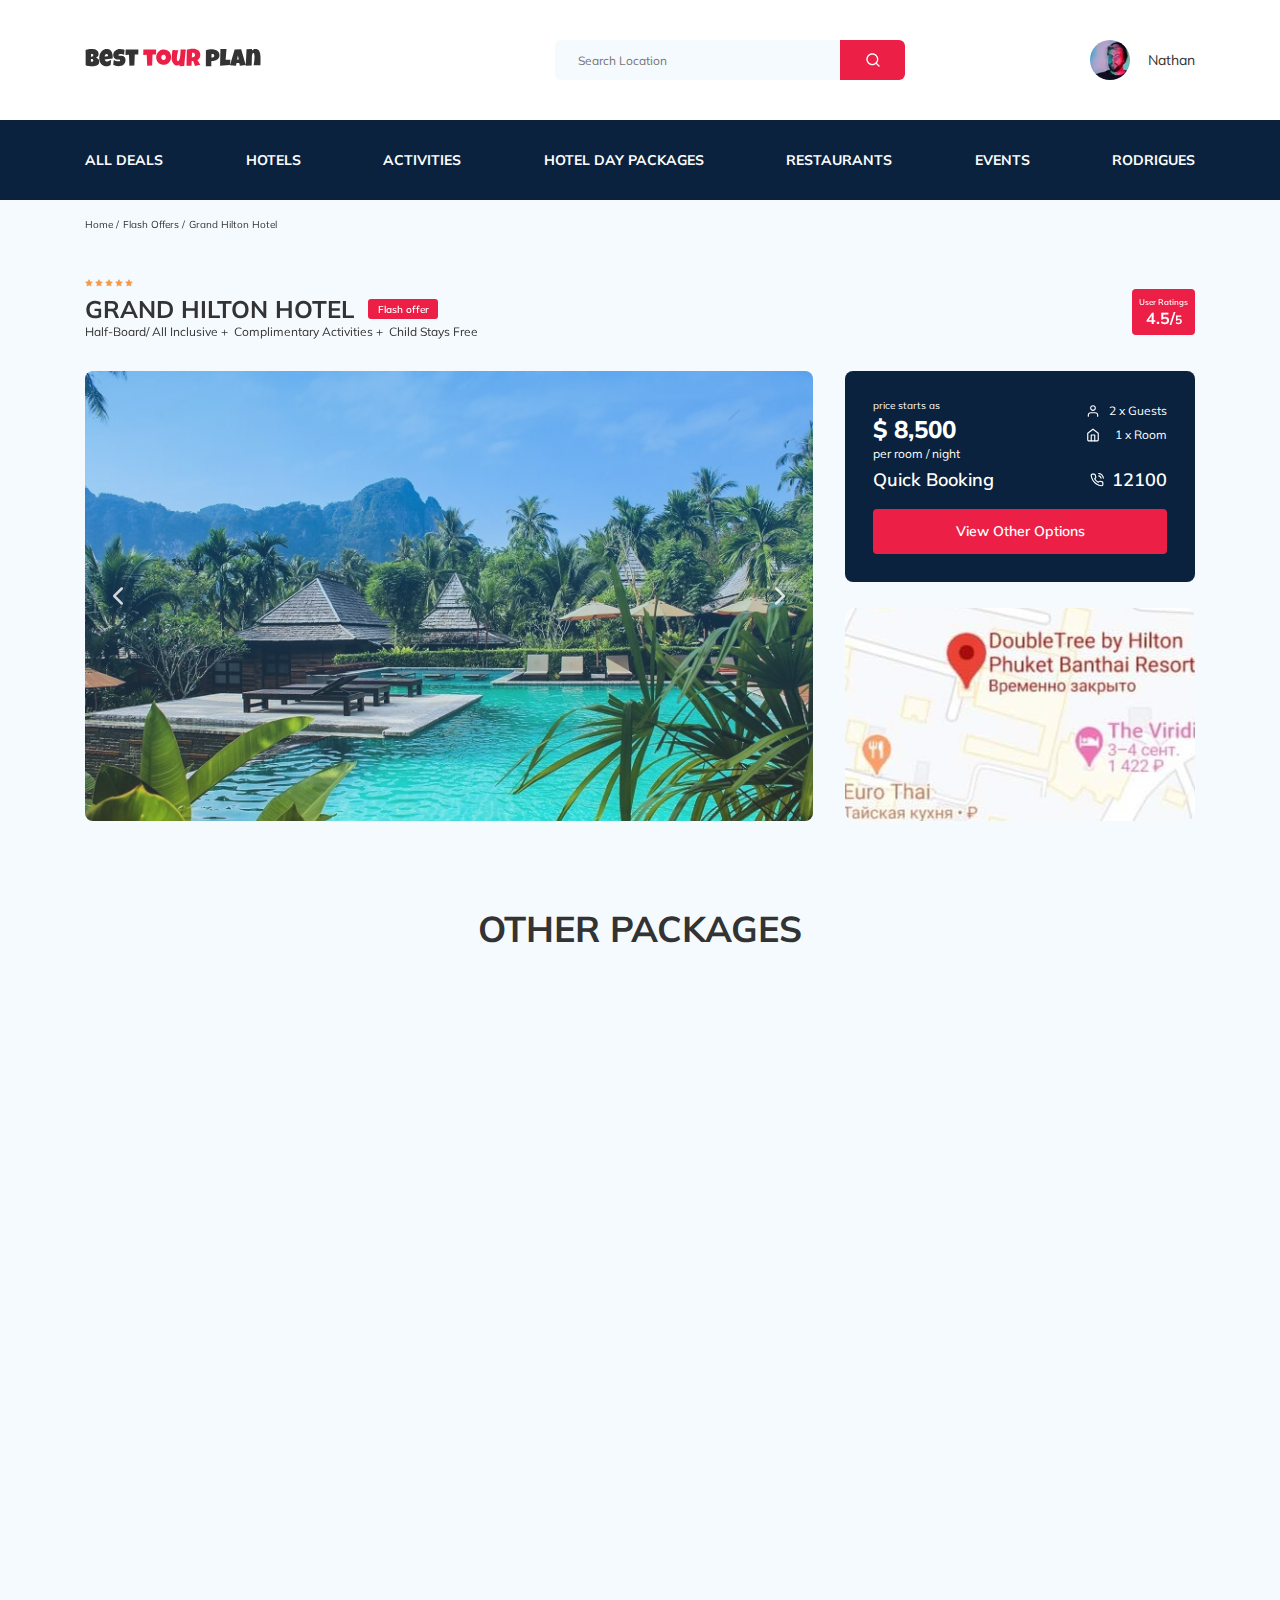
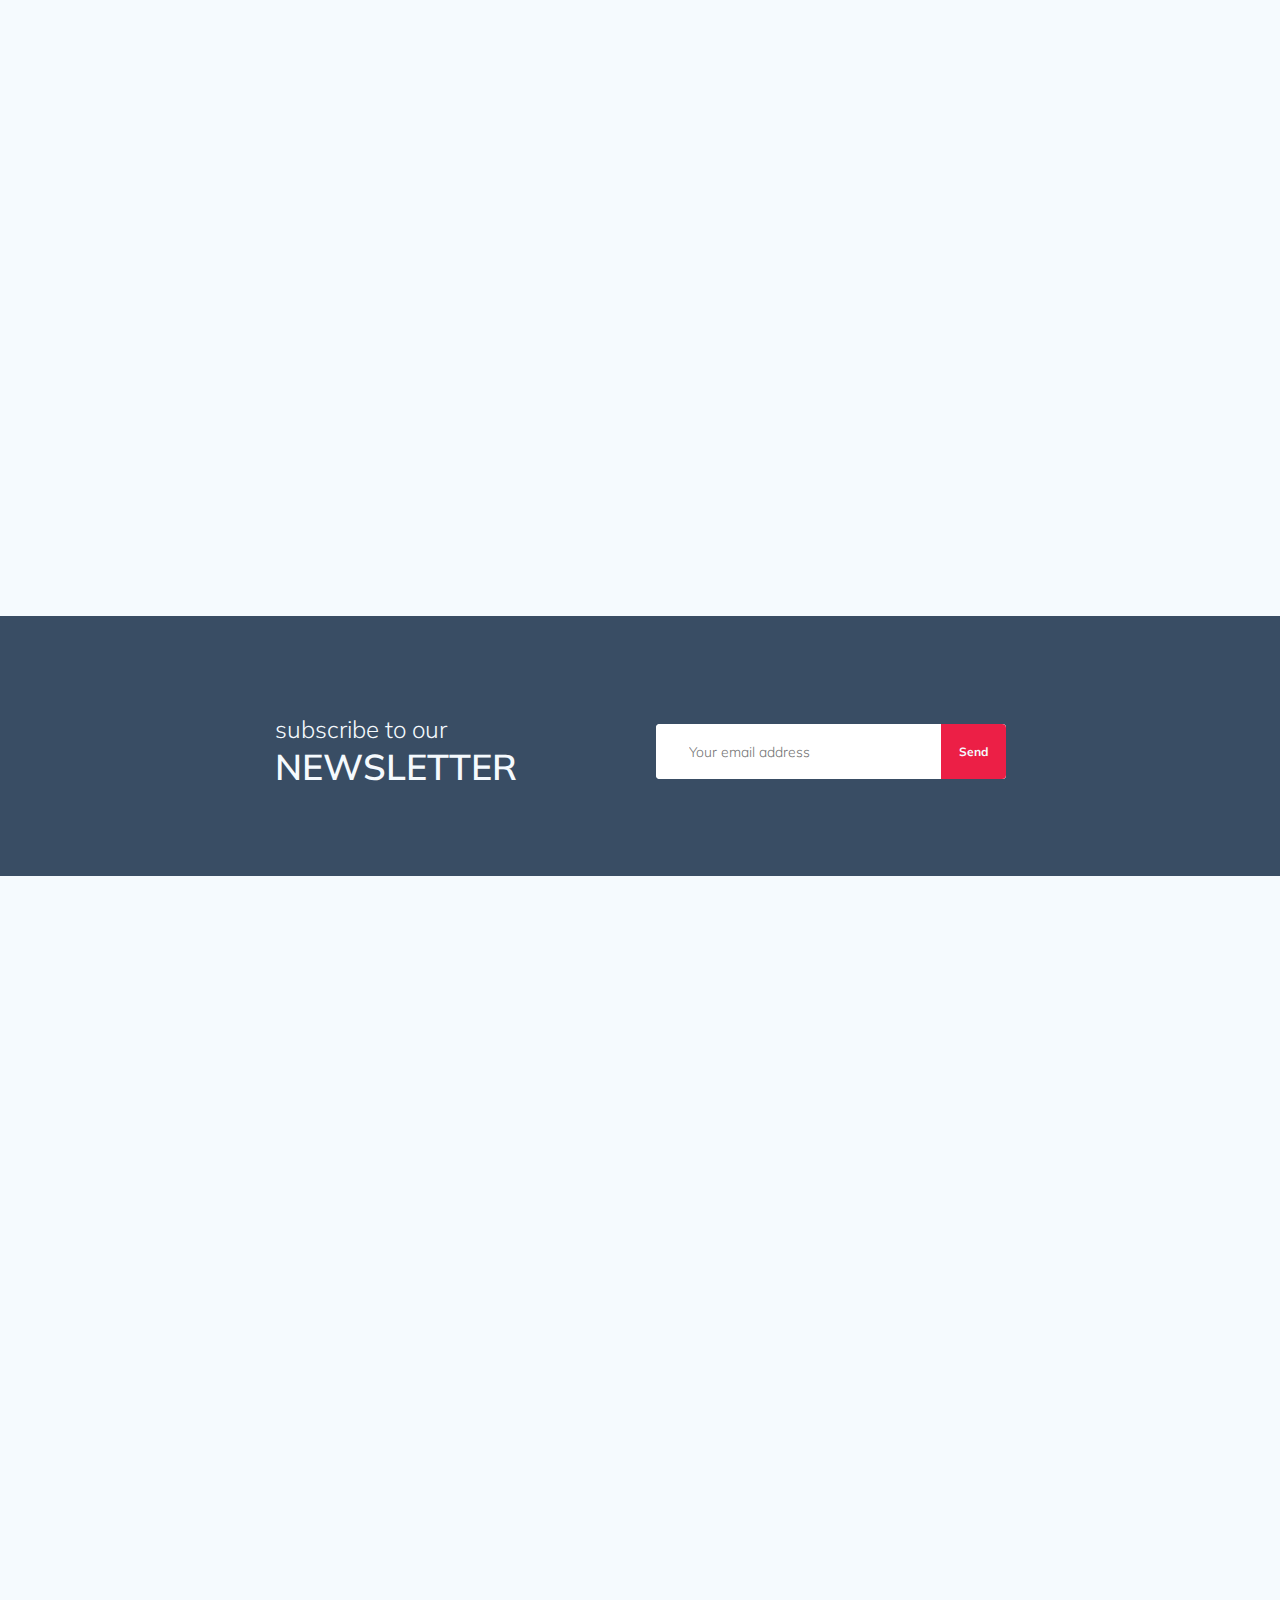
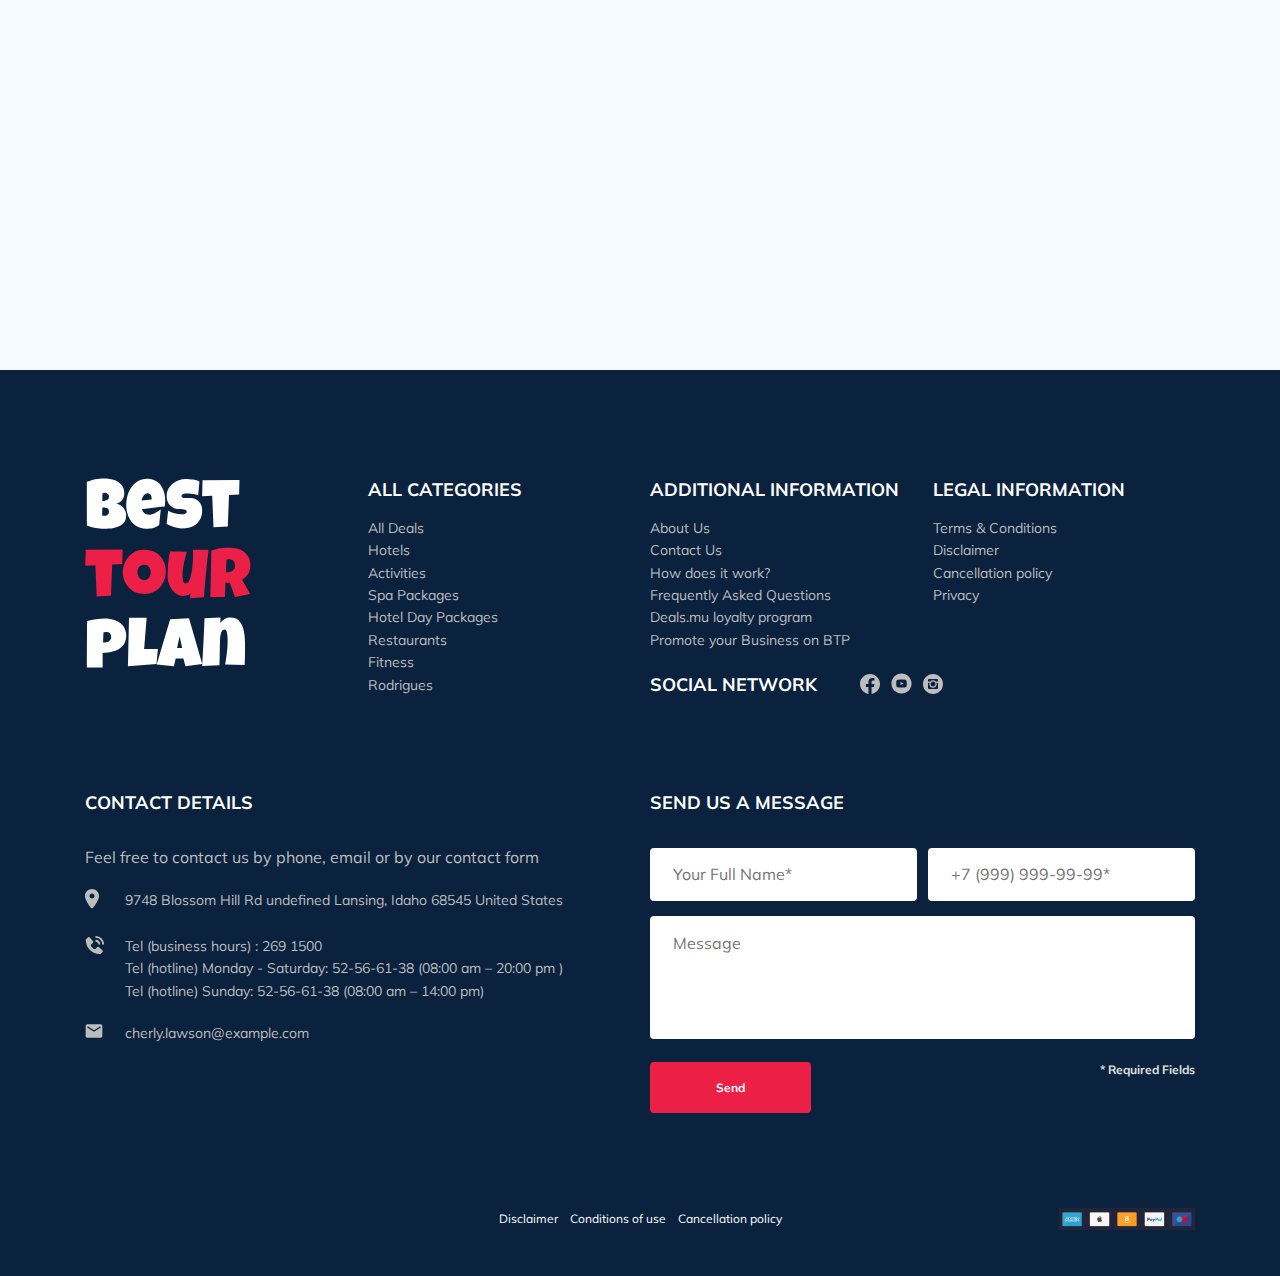
<file: index.html>
<!DOCTYPE html>
<html lang="en">

<head>
	<meta charset="UTF-8" />
	<meta name="viewport" content="width=device-width, initial-scale=1.0" />
	<link rel="shortcut icon" href="img/favicon.ico" type="image/x-icon" />
	<link rel="stylesheet" href="css/normalize.css" />
	<link rel="stylesheet" href="css/style.css" />
	<link rel="stylesheet"
		href="https://fonts.googleapis.com/css2?family=Mulish:wght@400;700&family=Nunito:wght@400;700;800&display=swap" />
	<link rel="stylesheet" href="css/swiper-bundle.min.css" />
	<link rel="stylesheet" href="css/aos.css" />

	<title>Best Tour Plan - Hotel Booking</title>
</head>

<body>
	<header class="navbar navbar_mobile_fixed">
		<div class="container">
			<div class="navbar-top">
				<a href="index.html" class="logo navbar__logo">
					<img src="img/horizontal-logo.svg" alt="Logo: Best Tour Plan" class="logo__img" />
				</a>
				<div class="search navbar__search navbar__search_mobile_hidden">
					<input type="text" placeholder="Search Location" class="search__input" />
					<button class="button search__button">
						<img src="img/search-icon.svg" alt="Search: icon" />
					</button>
				</div>
				<a href="#" class="user navbar__user navbar__user_mobile_hidden">
					<img src="img/user-avatar.webp" alt="Avatar: Nathan" class="user__avatar" />
					<span class="user__name">Nathan</span>
				</a>
				<button class="menu-button navbar-top__menu-button">
					<span class="menu-button__line"></span>
					<span class="menu-button__line"></span>
					<span class="menu-button__line"></span>
				</button>
			</div>
			<!-- /.navbar-top -->
		</div>
		<!-- /.container -->
		<div class="navbar-bottom">
			<div class="container">
				<ul class="navbar-menu">
					<li class="navbar-menu__item navbar-menu__item_mobile_visible">
						<a href="#" class="user navbar__user navbar__user_mobile_visible">
							<img src="img/user-avatar.webp" alt="Avatar: Nathan" class="user__avatar" />
							<span class="user__name user__name_light">Nathan</span>
						</a>
					</li>
					<li class="navbar-menu__item navbar-menu__item_mobile_visible">
						<div class="search navbar__search navbar__search_mobile_visible">
							<input type="text" placeholder="Search Location" class="search__input" />
							<button class="button search__button">
								<img src="img/search-icon.svg" alt="Search: icon" />
							</button>
						</div>
					</li>
					<li class="navbar-menu__item">
						<a href="#" class="navbar-menu__link">All Deals</a>
					</li>
					<li class="navbar-menu__item">
						<a href="#" class="navbar-menu__link">Hotels</a>
					</li>
					<li class="navbar-menu__item">
						<a href="#" class="navbar-menu__link">Activities</a>
					</li>
					<li class="navbar-menu__item">
						<a href="#" class="navbar-menu__link">Hotel Day Packages</a>
					</li>
					<li class="navbar-menu__item">
						<a href="#" class="navbar-menu__link">Restaurants</a>
					</li>
					<li class="navbar-menu__item">
						<a href="#" class="navbar-menu__link">Events</a>
					</li>
					<li class="navbar-menu__item">
						<a href="#" class="navbar-menu__link">Rodrigues</a>
					</li>
				</ul>
				<!-- /.navbar-menu -->
			</div>
			<!-- /.container -->
		</div>
		<!-- /.navbar-bottom -->
	</header>
	<nav class="breadcrumb" data-aos="fade-down" data-aos-duration="800" data-aos-delay="500">
		<div class="container">
			<ul class="breadcrumb-list">
				<li class="breadcrumb-list__item">
					<a href="#" class="breadcrumb-list__link">
						Home
					</a>
				</li>
				<li class="breadcrumb-list__item">
					<a href="#" class="breadcrumb-list__link">
						Flash Offers
					</a>
				</li>
				<li class="breadcrumb-list__item">
					Grand Hilton Hotel
				</li>
			</ul>
		</div>
		<!-- /.container -->
	</nav>
	<!-- /.breadcrumb -->
	<section class="hotel">
		<div class="container">
			<div class="hotel-info" data-aos="fade-down" data-aos-duration="800" data-aos-delay="500">
				<div class="hotel-info__text">
					<div class="hotel-wrapper">
						<div class="stars">
							<img src="img/Star.svg" alt="rating-star" class="star" />
							<img src="img/Star.svg" alt="rating-star" class="star" />
							<img src="img/Star.svg" alt="rating-star" class="star" />
							<img src="img/Star.svg" alt="rating-star" class="star" />
							<img src="img/Star.svg" alt="rating-star" class="star" />
						</div>
						<h1 class="hotel-name hotel-info__name">GRAND HILTON HOTEL</h1>
						<span class="offer hotel-info__offer">
							Flash offer
						</span>
					</div>
					<!--  /.hotel-wrapper -->
					<p class="hotel-description hotel-info__description">
						Half-Board/ All Inclusive +&nbsp; Complimentary Activities +&nbsp; Child
						Stays Free
					</p>
				</div>
				<div data-toggle="modal" data-href="#rating-modal" class="rating hotel-info__rating">
					<span class="rating__text">
						User Ratings
					</span>
					<span class="rating__counter">
						<span class="rating__counter_b">4.5/</span>
						<span class="rating__counter_s">5</span>
					</span>
				</div>
			</div>
			<!-- /.hotel-info -->
			<div class="hotel-grid">
				<!-- Slider main container -->
				<div class="swiper-container hotel__slider hotel-slider" data-aos="fade-down" data-aos-duration="800"
					data-aos-delay="500">
					<!-- Additional required wrapper -->
					<div class="swiper-wrapper">
						<!-- Slides -->
						<div class="swiper-slide hotel-slider__item">
							<img class="swiper-slide__img slide" src="img/slider-img1.jpg" alt="" />
						</div>
						<div class="swiper-slide hotel-slider__item">
							<img class="swiper-slide__img slide" src="img/slider-img2.jpg" alt="" />
						</div>
						<div class="swiper-slide hotel-slider__item">
							<img class="swiper-slide__img slide" src="img/slider-img3.jpg" alt="" />
						</div>
						<div class="swiper-slide hotel-slider__item">
							<img class="swiper-slide__img slide" src="img/slider-img4.jpg" alt="" />
						</div>
						<div class="swiper-slide hotel-slider__item">
							<img class="swiper-slide__img slide" src="img/slider-img5.jpg" alt="" />
						</div>
					</div>
					<!-- If we need navigation buttons -->
					<button class="hotel-slider__button hotel-slider__button_prev"></button>
					<button class="hotel-slider__button hotel-slider__button_next"></button>
				</div>
				<!-- /.swiper-container -->
				<div class="hotel-right" data-aos="fade-down" data-aos-duration="800" data-aos-delay="500">
					<div class="booking">
						<div class="booking__info">
							<div class="booking__price">
								<span class="booking__starts">price starts as</span>
								<strong class="booking__pricetag">$ 8,500</strong>
								<span class="booking__per-room">per room / night</span>
							</div>
							<div class="booking__room">
								<div class="booking__text">
									<img src="img/user-icon.svg" alt="Icon: user" class="booking_icon" />
									<span class="booking__description">2 x Guests</span>
								</div>
								<div class="booking__text">
									<img src="img/home-icon.svg" alt="Icon: home" class="booking_icon" />
									<span class="booking__description">1 x Room</span>
								</div>
							</div>
						</div>
						<!-- /.booking__info -->
						<div class="booking__call-center">
							<span class="booking__heading">Quick Booking</span>
							<a href="tel:12100" class="booking__number">
								<img src="img/phone-call-icon.svg" alt="Icon: ringing phone" class="booking__icon" />
								<span class="booking__num">12100</span>
							</a>
						</div>
						<!-- /.call-center -->
						<button data-toggle="modal" data-href="#booking-modal" class="button booking__button">
							View Other Options
						</button>
					</div>
					<!-- /.booking -->
					<div class="map" id="map">
						<iframe
							src="https://www.google.com/maps/embed?pb=!1m18!1m12!1m3!1d3952.0412755648717!2d98.29254741501143!3d7.890750807947032!2m3!1f0!2f0!3f0!3m2!1i1024!2i768!4f13.1!3m3!1m2!1s0x30503b7bfcd9f903%3A0xf7065fac1e3d7c48!2sDoubleTree%20by%20Hilton%20Phuket%20Banthai%20Resort!5e0!3m2!1sru!2sru!4v1596715680981!5m2!1sru!2sru"
							height="213" style="border: 0;" allowfullscreen="" aria-hidden="false" tabindex="0"
							class="map__preview">
						</iframe>
					</div>
					<!-- /.map -->
				</div>
				<!-- /.hotel-right -->
			</div>
		</div>
	</section>
	<section class="packages">
		<div class="container">
			<h2 class="packages__title">Other Packages</h2>
			<div class="packages__wrapper">
				<div class="packages__item package package-1" data-aos="fade-down" data-aos-duration="800"
					data-aos-delay="300">
					<div class="package__preview package-1__preview">
						<img src="img/package-1.jpg" alt="Hotel Blue Haven" class="package__img package-1__img" />
						<span class="package__offer package-1__offer">
							Flash offer
						</span>
					</div>
					<!-- /.package__preview -->
					<div class="package__info package-1__info">
						<div class="package__header package-1__header">
							<div class="package__rating">
								<img src="img/Star.svg" alt="rating-star" class="star" />
								<img src="img/Star.svg" alt="rating-star" class="star" />
								<img src="img/Star.svg" alt="rating-star" class="star" />
								<img src="img/Star.svg" alt="rating-star" class="star" />
								<img src="img/Star.svg" alt="rating-star" class="star" />
							</div>
							<!-- /.package__rating -->
							<h3 class="package__title package-1__title">Hotel Blue Haven</h3>
						</div>
						<!-- /.package__header -->
						<p class="package__info_full package-1__info_full">
							Aute quis duis excepteur excepteur ipsum cat eiusmod consectetur
							enim laborum magna llit. Ipsum est fugiat velit ea llamco do esse ut
							in veniam sun in onsequat. Aute quis duis epteur excepteur ipsum
							occaecat eiusmod nsectetur enim laborum magna mollit. Ipsum est
							fugiat velit ea ullamco do
						</p>
						<!-- /.package__info_full -->
						<div class="package__info_short package-1__info_short">
							<div class="package__summary summary">
								<img src="img/map-pin.svg" alt="Icon: map-pin" class="summary__icon" />
								<span class="summary__description">1749 Wheeler Ridge Delaware</span>
							</div>
							<div class="package__summary summary">
								<img src="img/user-icon.svg" alt="Icon: user" class="summary__icon" />
								<span class="summary__description">2 x Guests</span>
							</div>
							<div class="package__summary summary">
								<img src="img/home-icon.svg" alt="Icon: home" class="summary__icon" />
								<span class="summary__description">1 x Room</span>
							</div>
						</div>
						<!-- /.packahe__info_short -->
						<div class="package__footer">
							<div class="package__price">
								<span class="package__price_old">$ 10,500</span>
								<span class="package__price_new">$ 8,500</span>
							</div>
							<!-- /.package__price -->
							<button class="button package__button">Book Now</button>
						</div>
						<!-- /.package__footer -->
					</div>
					<!-- /.package__info -->
				</div>
				<!-- /.package packages__item -->
				<div class="packages__item package package-2" data-aos="fade-down" data-aos-duration="800"
					data-aos-delay="300">
					<div class="package__preview">
						<img src="img/package-2.jpg" alt="LUX* Belle Mare" class="package__img" />
						<span class="package__offer">
							Flash offer
						</span>
					</div>
					<!-- /.package__preview -->
					<div class="package__info">
						<div class="package__header">
							<h3 class="package__title">LUX* Belle Mare</h3>
						</div>
						<!-- /.package__header -->
						<div class="package__info_short">
							<div class="package__summary summary">
								<img src="img/map-pin.svg" alt="Icon: map-pin" class="summary__icon" />
								<span class="summary__description">1749 Wheeler Ridge Delaware</span>
							</div>
							<div class="package__summary summary">
								<img src="img/user-icon.svg" alt="Icon: user" class="summary__icon" />
								<span class="summary__description">2 x Guests</span>
							</div>
							<div class="package__summary summary">
								<img src="img/home-icon.svg" alt="Icon: home" class="summary__icon" />
								<span class="summary__description">1 x Room</span>
							</div>
						</div>
						<!-- /.package__info_short -->
						<div class="package__footer">
							<div class="package__price">
								<span class="package__price_old">$ 8,500</span>
								<span class="package__price_new">$ 3,000</span>
							</div>
							<!-- /.package__price -->
							<button class="button package__button">Book Now</button>
						</div>
						<!-- /.package__footer -->
					</div>
					<!-- /.package__info -->
				</div>
				<!-- /.package packages__item -->
				<div class="packages__item package package-3" data-aos="fade-down" data-aos-duration="800"
					data-aos-delay="450">
					<div class="package__preview">
						<img src="img/package-3.jpg" alt="White Palace" class="package__img" />
						<span class="package__offer">
							Flash offer
						</span>
					</div>
					<!-- /.package__preview -->
					<div class="package__info">
						<div class="package__header">
							<h3 class="package__title">White Palace</h3>
						</div>
						<!-- /.package__header -->
						<div class="package__info_short">
							<div class="package__summary summary">
								<img src="img/map-pin.svg" alt="Icon: map-pin" class="summary__icon" />
								<span class="summary__description">1749 Wheeler Ridge Delaware</span>
							</div>
							<div class="package__summary summary">
								<img src="img/user-icon.svg" alt="Icon: user" class="summary__icon" />
								<span class="summary__description">2 x Guests</span>
							</div>
							<div class="package__summary summary">
								<img src="img/home-icon.svg" alt="Icon: home" class="summary__icon" />
								<span class="summary__description">1 x Room</span>
							</div>
						</div>
						<!-- /.packahe__info_short -->
						<div class="package__footer">
							<div class="package__price">
								<span class="package__price_old">$ 10,500</span>
								<span class="package__price_new">$ 9,500</span>
							</div>
							<!-- /.package__price -->
							<button class="button package__button">Book Now</button>
						</div>
						<!-- /.package__footer -->
					</div>
					<!-- /.package__info -->
				</div>
				<!-- /.package packages__item -->
				<div class="packages__item package package-4" data-aos="fade-down" data-aos-duration="800"
					data-aos-delay="450">
					<div class="package__preview">
						<img src="img/package-4.jpg" alt="Luxury Place" class="package__img" />
						<span class="package__offer">
							Flash offer
						</span>
					</div>
					<!-- /.package__preview -->
					<div class="package__info">
						<div class="package__header">
							<h3 class="package__title">Luxury Place</h3>
						</div>
						<!-- /.package__header -->
						<div class="package__info_short">
							<div class="package__summary summary">
								<img src="img/map-pin.svg" alt="Icon: map-pin" class="summary__icon" />
								<span class="summary__description">1749 Wheeler Ridge Delaware</span>
							</div>
							<div class="package__summary summary">
								<img src="img/user-icon.svg" alt="Icon: user" class="summary__icon" />
								<span class="summary__description">2 x Guests</span>
							</div>
							<div class="package__summary summary">
								<img src="img/home-icon.svg" alt="Icon: home" class="summary__icon" />
								<span class="summary__description">1 x Room</span>
							</div>
						</div>
						<!-- /.packahe__info_short -->
						<div class="package__footer">
							<div class="package__price">
								<span class="package__price_old">$ 4,500</span>
								<span class="package__price_new">$ 2,500</span>
							</div>
							<!-- /.package__price -->
							<button class="button package__button">Book Now</button>
						</div>
						<!-- /.package__footer -->
					</div>
					<!-- /.package__info -->
				</div>
				<!-- /.package packages__item -->
				<div class="packages__item package package-5" data-aos="fade-down" data-aos-duration="800"
					data-aos-delay="450">
					<div class="package__preview">
						<img src="img/package-5.jpg" alt="Hotel Five Star" class="package__img" />
						<span class="package__offer">
							Flash offer
						</span>
					</div>
					<!-- /.package__preview -->
					<div class="package__info">
						<div class="package__header">
							<h3 class="package__title">Hotel Five Star</h3>
						</div>
						<!-- /.package__header -->
						<div class="package__info_short">
							<div class="package__summary summary">
								<img src="img/map-pin.svg" alt="Icon: map-pin" class="summary__icon" />
								<span class="summary__description">1749 Wheeler Ridge Delaware</span>
							</div>
							<div class="package__summary summary">
								<img src="img/user-icon.svg" alt="Icon: user" class="summary__icon" />
								<span class="summary__description">2 x Guests</span>
							</div>
							<div class="package__summary summary">
								<img src="img/home-icon.svg" alt="Icon: home" class="summary__icon" />
								<span class="summary__description">1 x Room</span>
							</div>
						</div>
						<!-- /.packahe__info_short -->
						<div class="package__footer">
							<div class="package__price">
								<span class="package__price_old">$ 6,500</span>
								<span class="package__price_new">$ 3,500</span>
							</div>
							<!-- /.package__price -->
							<button class="button package__button">Book Now</button>
						</div>
						<!-- /.package__footer -->
					</div>
					<!-- /.package__info -->
				</div>
				<!-- /.package packages__item -->
			</div>
			<!--/.packages__wrapper -->
		</div>
		<!-- /.container -->
	</section>
	<section class="newsletter parallax-window" data-parallax="scroll" data-image-src="img/newsletter-bg.jpg">
		<div class="newsletter-wrapper">
			<h2 class="newsletter-title newsletter__title">
				subscribe to our
				<span class="newsletter-title_strong">Newsletter</span>
			</h2>
			<form action="send.php" method="POST" class="subscribe form newsletter__subscribe">
				<input required minlength="6" type="text" placeholder="Your email address" class="subscribe__input"
					name="email" />
				<button class="button subscribe__button">
					<span class="subscribe__send">Send</span>
				</button>
			</form>
		</div>
		<!-- /.newsletter-wrapper -->
	</section>
	<section class="reviews" data-aos="fade-down" data-aos-duration="800" data-aos-delay="300">
		<div class="container reviews__container">
			<h2 class="reviews__title">What people thinks about us</h2>
			<div class="swiper-container reviews-slider">
				<div class="swiper-wrapper">
					<div class="swiper-slide">
						<div class="reviews-slider__item">
							<div class="reviews-slider__profile">
								<img src="img/reviews-slider__avatar.webp" alt="Avatar: Megan Fox"
									class="reviews-slider__avatar" />
								<h3 class="reviews-slider__username">Megan Fox</h3>
								<span class="reviews-slider__date">Stayed 18 Nov, 2019</span>
								<div class="reviews-slider__rating">
									<img src="img/Star.svg" alt="rating-star" class="star" />
									<img src="img/Star.svg" alt="rating-star" class="star" />
									<img src="img/Star.svg" alt="rating-star" class="star" />
									<img src="img/Star.svg" alt="rating-star" class="star" />
									<img src="img/Star.svg" alt="rating-star" class="star" />
								</div>
								<!-- /.rating -->
							</div>
							<!-- /.reviews-slider__profile -->
							<p class="reviews-slider__text">
								It was very nice hotel with cleanliness. Staff behavior was good
								and polite. They welcome us very well. Issue was only that Lift
								was not in working and we were allotted to 3rd floor and
								amenities articles were in corner of gallery which were giving
								bad feeling. Breakfast was good and support of the staff was
								also very nice. Location is not good as per atmosphere, it is
								very nearby most of the popular places but self location in a
								narrow street is not good. Overall it was a good experience and
								could recommend.
							</p>
						</div>
						<!-- /.reviews-slider__item -->
					</div>
					<!-- /.swiper-slide -->
					<div class="swiper-slide">
						<div class="reviews-slider__item">
							<div class="reviews-slider__profile">
								<img src="img/reviews-slider__avatar.webp" alt="Avatar: Megan Fox"
									class="reviews-slider__avatar" />
								<h3 class="reviews-slider__username">Megan Fox</h3>
								<span class="reviews-slider__date">Stayed 18 Nov, 2019</span>
								<div class="reviews-slider__rating">
									<img src="img/Star.svg" alt="rating-star" class="star" />
									<img src="img/Star.svg" alt="rating-star" class="star" />
									<img src="img/Star.svg" alt="rating-star" class="star" />
									<img src="img/Star.svg" alt="rating-star" class="star" />
									<img src="img/Star.svg" alt="rating-star" class="star" />
								</div>
								<!-- /.reviews-slider__rating -->
							</div>
							<!-- /.reviews-slider__profile -->
							<p class="reviews-slider__text">
								It was very nice hotel with cleanliness. Staff behavior was good
								and polite. They welcome us very well. Issue was only that Lift
								was not in working and we were allotted to 3rd floor and
								amenities articles were in corner of gallery which were giving
								bad feeling. Breakfast was good and support of the staff was
								also very nice. Location is not good as per atmosphere, it is
								very nearby most of the popular places but self location in a
								narrow street is not good. Overall it was a good experience and
								could recommend.
							</p>
						</div>
						<!-- /.reviews-slider__item -->
					</div>
					<!-- /.swiper-slide -->
					<div class="swiper-slide">
						<div class="reviews-slider__item">
							<div class="reviews-slider__profile">
								<img src="img/reviews-slider__avatar.webp" alt="Avatar: Megan Fox"
									class="reviews-slider__avatar" />
								<h3 class="reviews-slider__username">Megan Fox</h3>
								<span class="reviews-slider__date">Stayed 18 Nov, 2019</span>
								<div class="reviews-slider__rating">
									<img src="img/Star.svg" alt="rating-star" class="star" />
									<img src="img/Star.svg" alt="rating-star" class="star" />
									<img src="img/Star.svg" alt="rating-star" class="star" />
									<img src="img/Star.svg" alt="rating-star" class="star" />
									<img src="img/Star.svg" alt="rating-star" class="star" />
								</div>
								<!-- /.rating -->
							</div>
							<!-- /.reviews-slider__profile -->
							<p class="reviews-slider__text">
								It was very nice hotel with cleanliness. Staff behavior was good
								and polite. They welcome us very well. Issue was only that Lift
								was not in working and we were allotted to 3rd floor and
								amenities articles were in corner of gallery which were giving
								bad feeling. Breakfast was good and support of the staff was
								also very nice. Location is not good as per atmosphere, it is
								very nearby most of the popular places but self location in a
								narrow street is not good. Overall it was a good experience and
								could recommend.
							</p>
						</div>
						<!-- /.reviews-slider__item -->
					</div>
					<!-- /.swiper-slide -->
					<div class="swiper-slide">
						<div class="reviews-slider__item">
							<div class="reviews-slider__profile">
								<img src="img/reviews-slider__avatar.webp" alt="Avatar: Megan Fox"
									class="reviews-slider__avatar" />
								<h3 class="reviews-slider__username">Megan Fox</h3>
								<span class="reviews-slider__date">Stayed 18 Nov, 2019</span>
								<div class="reviews-slider__rating">
									<img src="img/Star.svg" alt="rating-star" class="star" />
									<img src="img/Star.svg" alt="rating-star" class="star" />
									<img src="img/Star.svg" alt="rating-star" class="star" />
									<img src="img/Star.svg" alt="rating-star" class="star" />
									<img src="img/Star.svg" alt="rating-star" class="star" />
								</div>
								<!-- /.rating -->
							</div>
							<!-- /.reviews-slider__profile -->
							<p class="reviews-slider__text">
								It was very nice hotel with cleanliness. Staff behavior was good
								and polite. They welcome us very well. Issue was only that Lift
								was not in working and we were allotted to 3rd floor and
								amenities articles were in corner of gallery which were giving
								bad feeling. Breakfast was good and support of the staff was
								also very nice. Location is not good as per atmosphere, it is
								very nearby most of the popular places but self location in a
								narrow street is not good. Overall it was a good experience and
								could recommend.
							</p>
						</div>
						<!-- /.reviews-slider__item -->
					</div>
					<!-- /.swiper-slide -->
				</div>
				<!-- /.swiper-wrapper -->
				<button class="reviews-slider__button reviews-slider__button_prev"></button>
				<button class="reviews-slider__button reviews-slider__button_next"></button>
			</div>
			<!-- /.reviews-slider -->
		</div>
	</section>
	<section class="activities">
		<div class="container">
			<h2 class="activities__title" data-aos="fade-down" data-aos-duration="800" data-aos-delay="300">
				Other Activities
			</h2>
			<div class="activities-wrapper" data-aos="fade-down" data-aos-duration="800" data-aos-delay="500">
				<div class="card activities__card">
					<img src="img/activity-1.jpg" alt="The curious corner 
                    of chamarel" class="card__img" />
					<h3 class="card__title">The curious corner of chamarel</h3>
					<button class="button card__button">Book Now</button>
				</div>
				<!-- /.card -->
				<div class="card activities__card">
					<img src="img/activity-2.jpg" alt="Gymkhana club golf
                    course" class="card__img" />
					<h3 class="card__title">Gymkhana club golf course</h3>
					<button class="button card__button">Book Now</button>
				</div>
				<!-- /.card -->
				<div class="card activities__card">
					<img src="img/activity-3.jpg" alt="Tamarind falls hiking
                    trip - full day" class="card__img" />
					<h3 class="card__title">Tamarind falls hiking trip - full day</h3>
					<button class="button card__button">Book Now</button>
				</div>
				<!-- /.card -->
				<div class="card activities__card">
					<img src="img/activity-4.jpg" alt="The blue marine discovery
                    quest" class="card__img" />
					<h3 class="card__title">The blue marine discovery quest</h3>
					<button class="button card__button">Book Now</button>
				</div>
				<!-- /.card -->
			</div>
		</div>
		<!-- /.container -->
	</section>
	<footer class="footer">
		<div class="container">
			<div class="footer-wrapper">
				<div class="footer-top">
					<a href="index.html" class="logo footer__logo">
						<img src="img/footer__logo.svg" alt="Logo: Best Tour Plan" class="logo footer__logo" />
					</a>
					<div class="footer__list footer__categories">
						<h3 class="footer__title">ALL CATEGORIES</h3>
						<ul class="footer__ul">
							<li class="footer__item">
								<a href="#" class="footer__link">All Deals </a>
							</li>
							<li class="footer__item">
								<a href="#" class="footer__link">Hotels </a>
							</li>
							<li class="footer__item">
								<a href="#" class="footer__link">Activities</a>
							</li>
							<li class="footer__item">
								<a href="#" class="footer__link">Spa Packages </a>
							</li>
							<li class="footer__item">
								<a href="#" class="footer__link">Hotel Day Packages </a>
							</li>
							<li class="footer__item">
								<a href="#" class="footer__link">Restaurants</a>
							</li>
							<li class="footer__item">
								<a href="#" class="footer__link">Fitness</a>
							</li>
							<li class="footer__item">
								<a href="#" class="footer__link">Rodrigues</a>
							</li>
						</ul>
					</div>
					<!-- /.footer__list -->

					<div class="footer__list footer__additional">
						<h3 class="footer__title">ADDITIONAL INFORMATION</h3>
						<ul class="footer__ul">
							<li class="footer__item">
								<a href="#" class="footer__link">About Us</a>
							</li>
							<li class="footer__item">
								<a href="#" class="footer__link">Contact Us</a>
							</li>
							<li class="footer__item">
								<a href="#" class="footer__link">How does it work?</a>
							</li>
							<li class="footer__item">
								<a href="#" class="footer__link">Frequently Asked Questions</a>
							</li>
							<li class="footer__item">
								<a href="#" class="footer__link">Deals.mu loyalty program</a>
							</li>
							<li class="footer__item">
								<a href="#" class="footer__link">Promote your Business on BTP</a>
							</li>
						</ul>
					</div>
					<!-- /.footer__list -->
					<div class="footer__social-network">
						<h3 class="footer__title footer__title_inline">Social Network</h3>
						<div class="footer__social-links">
							<a href="#" class="footer__link"><img src="img/facebook-icon.svg"
									alt="Icon: facebook" /></a>
							<a href="#" class="footer__link"><img src="img/youtube-icon.svg" alt="Icon: youtube" /></a>
							<a href="#" class="footer__link"><img src="img/inst-icon.svg" alt="Icon: instagram" /></a>
						</div>
					</div>
					<!-- /.footer__social-network -->

					<div class="footer__list footer__legal">
						<h3 class="footer__title">LEGAL INFORMATION</h3>
						<ul class="footer__ul">
							<li class="footer__item">
								<a href="#" class="footer__link">Terms & Conditions</a>
							</li>
							<li class="footer__item">
								<a href="#" class="footer__link">Disclaimer</a>
							</li>
							<li class="footer__item">
								<a href="#" class="footer__link">Cancellation policy</a>
							</li>
							<li class="footer__item">
								<a href="#" class="footer__link">Privacy</a>
							</li>
						</ul>
					</div>
					<!-- /.footer__list -->

					<div class="footer__contact-details">
						<h3 class="footer__title footer__title_send">Contact Details</h3>
						<p class="footer__text">
							Feel free to contact us by phone, email or by our contact form
						</p>
						<div class="footer__ul">
							<div class="footer__item footer__item_contact">
								<div class="footer__icon-wrapper">
									<img class="footer__icon" src="img/gps-icon.svg" alt="Icon: gps" />
								</div>

								<p class="footer__text_contact">
									9748 Blossom Hill Rd undefined Lansing, Idaho 68545 United
									States
								</p>
							</div>
							<div class="footer__item footer__item_contact">
								<div class="footer__icon-wrapper">
									<img class="footer__icon" src="img/footer__phone-icon.svg"
										alt="Icon: ringing phone" />
								</div>
								<div class="footer__text_contact">
									<div class="footer__text_line">
										Tel (business hours) :
										<a href="tel:2691500" class="footer__link">269 1500</a>
									</div>
									<div class="footer__text_line">
										Tel (hotline) Monday - Saturday:
										<a href="tel:52566138" class="footer__link">52-56-61-38</a>
										(08:00&nbsp;am&nbsp;–&nbsp;20:00&nbsp;pm&nbsp;)
									</div>
									<div class="footer__text_line">
										Tel (hotline) Sunday:
										<a href="tel:52566138" class="footer__link">52-56-61-38</a>
										(08:00&nbsp;am&nbsp;–&nbsp;14:00&nbsp;pm)
									</div>
								</div>
							</div>
							<div class="footer__item footer__item_contact">
								<div class="footer__icon-wrapper">
									<img class="footer__icon" src="img/mail-icon.svg" alt="Icon: mail" />
								</div>

								<a href="mailto:cherly.lawson@example.com"
									class="footer__link">cherly.lawson@example.com</a>
							</div>
						</div>
					</div>
					<!-- /.footer__contact-details -->

					<div class="footer__contact-form">
						<h3 class="footer__title footer__title_send">Send us a message</h3>
						<form action="send.php" method="POST" class="footer__form modal__form form">
							<div class="footer__input-group">
								<input required minlength="2" type="text" placeholder="Your Full Name*"
									class="input footer__input" name="name" />
							</div>
							<div class="footer__input-group">
								<input required minlength="10" type="tel" placeholder="+7 (999) 999-99-99*"
									class="input footer__input tel-number" name="phone" />
							</div>
							<textarea maxlength="1000" placeholder="Message" class="message footer__message"
								name="message"></textarea>
							<button class="button footer__button">Send</button>
							<span class="footer__tip">* Required Fields</span>
						</form>
					</div>
				</div>
				<!-- /.footer-top -->
				<div class="footer-bottom">
					<div class="footer__links footer-bottom__links">
						<a href="#" class="footer__link footer-bottom__link">Disclaimer</a>
						<a href="#" class="footer__link footer-bottom__link">Conditions of use</a>
						<a href="#" class="footer__link footer-bottom__link">Cancellation policy</a>
					</div>
					<!-- /.footer__links -->
					<img src="img/payment-ways.jpg" alt="Image: payment ways" class="footer__payment-ways" />
				</div>
				<!-- /.footer-bottom -->
			</div>
			<!-- /.footer-wrapper -->
		</div>
		<!-- /.container -->
	</footer>
	<div class="modal" id="booking-modal">
		<div class="modal__overlay"></div>
		<!-- /.modal__overlay -->
		<div class="modal__dialog">
			<a href="#" class="modal__close">
				<img src="img/close-icon.svg" alt="Icon: close" class="modal__close-icon" />
			</a>
			<div class="modal__contact-form">
				<h3 class="modal__title modal__title_send">Booking</h3>
				<form action="send.php" method="POST" class="modal__form form">
					<input required minlength="2" type="text" placeholder="Your Full Name*" class="input modal__input"
						name="name" />
					<input required minlength="10" type="tel" placeholder="+7 (999) 999-99-99*"
						class="input modal__input tel-number" name="phone" />
					<input required minlength="6" type="email" placeholder="Your email address*"
						class="input modal__input" name="email" />
					<textarea maxlength="1000" placeholder="Message" class="message modal__message"
						name="message"></textarea>
					<button class="button modal__button">Send</button>
					<span class="modal__tip">* Required Fields</span>
				</form>
			</div>
		</div>
		<!-- /.modal__dialog -->
	</div>

	<script src="js/jquery-3.5.1.min.js"></script>
	<script src="https://ajax.googleapis.com/ajax/libs/jquery/1.11.0/jquery.min.js"></script>
	<script src="js/parallax.js"></script>
	<script src="https://code.jquery.com/jquery-3.5.1.min.js"></script>
	<!-- <script src="https://api-maps.yandex.ru/2.1/?apikey=5a1059f4-f894-4dca-adc0-94db4137a111&lang=ru_RU"
        type="text/javascript">
    </script> -->
	<script src="js/jquery.mask.min.js"></script>
	<script src="js/jquery.validate.min.js"></script>
	<script src="js/swiper-bundle.min.js"></script>
	<script src="js/aos.js"></script>
	<script src="js/script.js"></script>
</body>

</html>
</file>
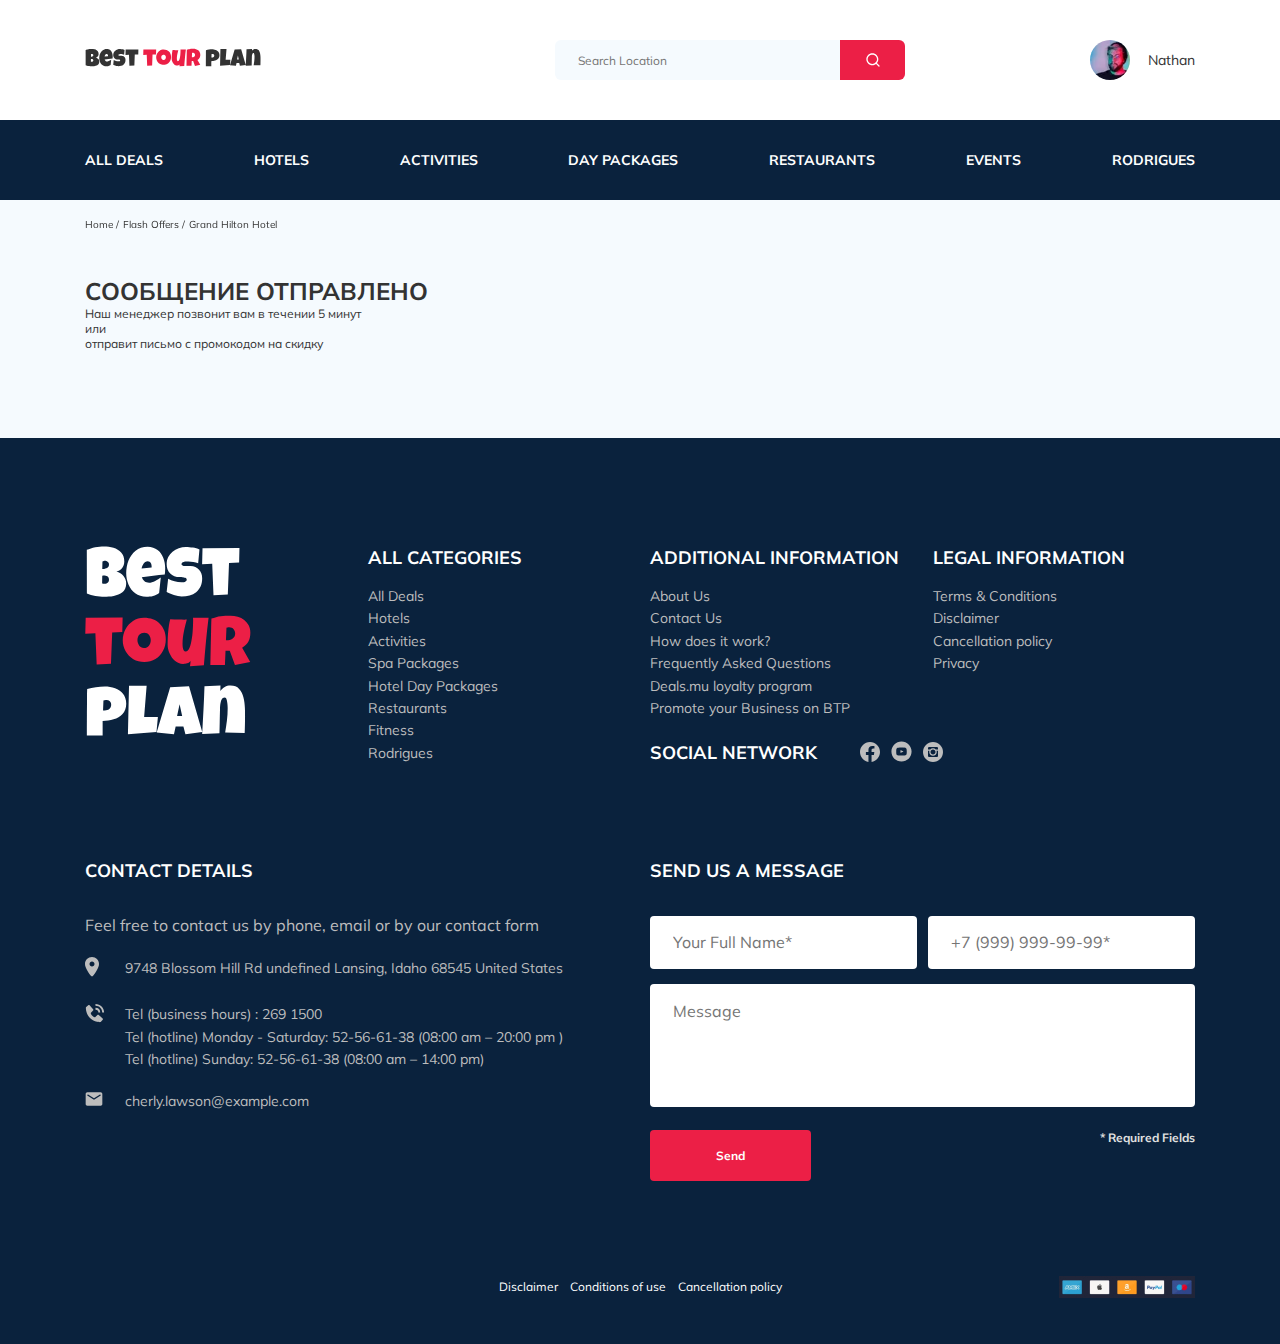
<file: thankyou.html>
<!DOCTYPE html>
<html lang="en">

<head>
    <meta charset="UTF-8" />
    <meta name="viewport" content="width=device-width, initial-scale=1.0" />
    <link rel="shortcut icon" href="img/favicon.ico" type="image/x-icon" />
    <link rel="stylesheet" href="css/normalize.css" />
    <link rel="stylesheet" href="css/style.css" />
    <link rel="stylesheet"
        href="https://fonts.googleapis.com/css2?family=Mulish:wght@400;700&family=Nunito:wght@400;700;800&display=swap" />
    <link rel="stylesheet" href="css/swiper-bundle.min.css" />
    <link rel="stylesheet" href="css/aos.css" />

    <title>Best Tour Plan - Hotel Booking</title>
</head>

<body>
    <header class="navbar navbar_mobile_fixed">
        <div class="container">
            <div class="navbar-top">
                <a href="index.html" class="logo navbar__logo">
                    <img src="img/horizontal-logo.svg" alt="Logo: Best Tour Plan" class="logo__img" />
                </a>
                <div class="search navbar__search navbar__search_mobile_hidden">
                    <input type="text" placeholder="Search Location" class="search__input" />
                    <button class="button search__button">
                        <img src="img/search-icon.svg" alt="Search: icon" />
                    </button>
                </div>
                <a href="#" class="user navbar__user navbar__user_mobile_hidden">
                    <img src="img/user-avatar.webp" alt="Avatar: Nathan" class="user__avatar" />
                    <span class="user__name">Nathan</span>
                </a>
                <button class="menu-button navbar-top__menu-button">
                    <span class="menu-button__line"></span>
                    <span class="menu-button__line"></span>
                    <span class="menu-button__line"></span>
                </button>
            </div>
            <!-- /.navbar-top -->
        </div>
        <!-- /.container -->
        <div class="navbar-bottom">
            <div class="container">
                <ul class="navbar-menu">
                    <li class="navbar-menu__item navbar-menu__item_mobile_visible">
                        <a href="#" class="user navbar__user navbar__user_mobile_visible">
                            <img src="img/user-avatar.webp" alt="Avatar: Nathan" class="user__avatar" />
                            <span class="user__name user__name_light">Nathan</span>
                        </a>
                    </li>
                    <li class="navbar-menu__item navbar-menu__item_mobile_visible">
                        <div class="search navbar__search navbar__search_mobile_visible">
                            <input type="text" placeholder="Search Location" class="search__input" />
                            <button class="button search__button">
                                <img src="img/search-icon.svg" alt="Search: icon" />
                            </button>
                        </div>
                    </li>
                    <li class="navbar-menu__item">
                        <a href="#" class="navbar-menu__link">All Deals</a>
                    </li>
                    <li class="navbar-menu__item">
                        <a href="#" class="navbar-menu__link">Hotels</a>
                    </li>
                    <li class="navbar-menu__item">
                        <a href="#" class="navbar-menu__link">Activities</a>
                    </li>
                    <li class="navbar-menu__item">
                        <a href="#" class="navbar-menu__link">Day Packages</a>
                    </li>
                    <li class="navbar-menu__item">
                        <a href="#" class="navbar-menu__link">Restaurants</a>
                    </li>
                    <li class="navbar-menu__item">
                        <a href="#" class="navbar-menu__link">Events</a>
                    </li>
                    <li class="navbar-menu__item">
                        <a href="#" class="navbar-menu__link">Rodrigues</a>
                    </li>
                </ul>
                <!-- /.navbar-menu -->
            </div>
            <!-- /.container -->
        </div>
        <!-- /.navbar-bottom -->
    </header>
    <nav class="breadcrumb" data-aos="fade-down" data-aos-duration="800" data-aos-delay="500">
        <div class="container">
            <ul class="breadcrumb-list">
                <li class="breadcrumb-list__item">
                    <a href="#" class="breadcrumb-list__link">
                        Home
                    </a>
                </li>
                <li class="breadcrumb-list__item">
                    <a href="#" class="breadcrumb-list__link">
                        Flash Offers
                    </a>
                </li>
                <li class="breadcrumb-list__item">
                    Grand Hilton Hotel
                </li>
            </ul>
        </div>
        <!-- /.container -->
    </nav>
    <!-- /.breadcrumb -->
    <section class="hotel">
        <div class="container">
            <div class="hotel-info">
                <div class="hotel-info__text">
                    <div class="hotel-wrapper">
                        <h1 class="hotel-name hotel-info__name">Сообщение отправлено</h1>

                    </div>
                    <!--  /.hotel-wrapper -->
                    <p class="hotel-description hotel-info__description">
                        Наш менеджер позвонит вам в течении 5 минут <br> или <br> отправит письмо с промокодом на скидку
                    </p>
                </div>
            </div>
            <!-- /.hotel-info -->
        </div>
    </section>
    <footer class="footer">
        <div class="container">
            <div class="footer-wrapper">
                <div class="footer-top">
                    <a href="index.html" class="logo footer__logo">
                        <img src="img/footer__logo.svg" alt="Logo: Best Tour Plan" class="logo footer__logo" />
                    </a>
                    <div class="footer__list footer__categories">
                        <h3 class="footer__title">ALL CATEGORIES</h3>
                        <ul class="footer__ul">
                            <li class="footer__item">
                                <a href="#" class="footer__link">All Deals </a>
                            </li>
                            <li class="footer__item">
                                <a href="#" class="footer__link">Hotels </a>
                            </li>
                            <li class="footer__item">
                                <a href="#" class="footer__link">Activities</a>
                            </li>
                            <li class="footer__item">
                                <a href="#" class="footer__link">Spa Packages </a>
                            </li>
                            <li class="footer__item">
                                <a href="#" class="footer__link">Hotel Day Packages </a>
                            </li>
                            <li class="footer__item">
                                <a href="#" class="footer__link">Restaurants</a>
                            </li>
                            <li class="footer__item">
                                <a href="#" class="footer__link">Fitness</a>
                            </li>
                            <li class="footer__item">
                                <a href="#" class="footer__link">Rodrigues</a>
                            </li>
                        </ul>
                    </div>
                    <!-- /.footer__list -->

                    <div class="footer__list footer__additional">
                        <h3 class="footer__title">ADDITIONAL INFORMATION</h3>
                        <ul class="footer__ul">
                            <li class="footer__item">
                                <a href="#" class="footer__link">About Us</a>
                            </li>
                            <li class="footer__item">
                                <a href="#" class="footer__link">Contact Us</a>
                            </li>
                            <li class="footer__item">
                                <a href="#" class="footer__link">How does it work?</a>
                            </li>
                            <li class="footer__item">
                                <a href="#" class="footer__link">Frequently Asked Questions</a>
                            </li>
                            <li class="footer__item">
                                <a href="#" class="footer__link">Deals.mu loyalty program</a>
                            </li>
                            <li class="footer__item">
                                <a href="#" class="footer__link">Promote your Business on BTP</a>
                            </li>
                        </ul>
                    </div>
                    <!-- /.footer__list -->
                    <div class="footer__social-network">
                        <h3 class="footer__title footer__title_inline">Social Network</h3>
                        <div class="footer__social-links">
                            <a href="#" class="footer__link"><img src="img/facebook-icon.svg"
                                    alt="Icon: facebook" /></a>
                            <a href="#" class="footer__link"><img src="img/youtube-icon.svg" alt="Icon: youtube" /></a>
                            <a href="#" class="footer__link"><img src="img/inst-icon.svg" alt="Icon: instagram" /></a>
                        </div>
                    </div>
                    <!-- /.footer__social-network -->

                    <div class="footer__list footer__legal">
                        <h3 class="footer__title">LEGAL INFORMATION</h3>
                        <ul class="footer__ul">
                            <li class="footer__item">
                                <a href="#" class="footer__link">Terms & Conditions</a>
                            </li>
                            <li class="footer__item">
                                <a href="#" class="footer__link">Disclaimer</a>
                            </li>
                            <li class="footer__item">
                                <a href="#" class="footer__link">Cancellation policy</a>
                            </li>
                            <li class="footer__item">
                                <a href="#" class="footer__link">Privacy</a>
                            </li>
                        </ul>
                    </div>
                    <!-- /.footer__list -->

                    <div class="footer__contact-details">
                        <h3 class="footer__title footer__title_send">Contact Details</h3>
                        <p class="footer__text">
                            Feel free to contact us by phone, email or by our contact form
                        </p>
                        <div class="footer__ul">
                            <div class="footer__item footer__item_contact">
                                <div class="footer__icon-wrapper">
                                    <img class="footer__icon" src="img/gps-icon.svg" alt="Icon: gps" />
                                </div>

                                <p class="footer__text_contact">
                                    9748 Blossom Hill Rd undefined Lansing, Idaho 68545 United
                                    States
                                </p>
                            </div>
                            <div class="footer__item footer__item_contact">
                                <div class="footer__icon-wrapper">
                                    <img class="footer__icon" src="img/footer__phone-icon.svg"
                                        alt="Icon: ringing phone" />
                                </div>
                                <div class="footer__text_contact">
                                    <div class="footer__text_line">
                                        Tel (business hours) :
                                        <a href="tel:2691500" class="footer__link">269 1500</a>
                                    </div>
                                    <div class="footer__text_line">Tel (hotline) Monday - Saturday:
                                        <a href="tel:52566138" class="footer__link">52-56-61-38</a>
                                        (08:00&nbsp;am&nbsp;–&nbsp;20:00&nbsp;pm&nbsp;)</div>
                                    <div class="footer__text_line">Tel (hotline) Sunday:
                                        <a href="tel:52566138" class="footer__link">52-56-61-38</a>
                                        (08:00&nbsp;am&nbsp;–&nbsp;14:00&nbsp;pm)
                                    </div>
                                </div>
                            </div>
                            <div class="footer__item footer__item_contact">
                                <div class="footer__icon-wrapper">
                                    <img class="footer__icon" src="img/mail-icon.svg" alt="Icon: mail" />
                                </div>

                                <a href="mailto:cherly.lawson@example.com"
                                    class="footer__link">cherly.lawson@example.com</a>
                            </div>
                        </div>
                    </div>
                    <!-- /.footer__contact-details -->

                    <div class="footer__contact-form">
                        <h3 class="footer__title footer__title_send">Send us a message</h3>
                        <form action="send.php" method="POST" class="footer__form modal__form form">
                            <div class="footer__input-group">
                                <input required minlength="2" type="text" placeholder="Your Full Name*"
                                    class="input footer__input" name="name" />
                            </div>
                            <div class="footer__input-group">
                                <input required minlength="10" type="tel" placeholder="+7 (999) 999-99-99*"
                                    class="input footer__input tel-number" name="phone" />
                            </div>
                            <textarea maxlength="1000" placeholder="Message" class="message footer__message"
                                name="message"></textarea>
                            <button class="button footer__button">Send</button>
                            <span class="footer__tip">* Required Fields</span>
                        </form>
                    </div>
                </div>
                <!-- /.footer-top -->
                <div class="footer-bottom">
                    <div class="footer__links footer-bottom__links">
                        <a href="#" class="footer__link footer-bottom__link">Disclaimer</a>
                        <a href="#" class="footer__link footer-bottom__link">Conditions of use</a>
                        <a href="#" class="footer__link footer-bottom__link">Cancellation policy</a>
                    </div>
                    <!-- /.footer__links -->
                    <img src="img/payment-ways.jpg" alt="Image: payment ways" class="footer__payment-ways" />
                </div>
                <!-- /.footer-bottom -->
            </div>
            <!-- /.footer-wrapper -->
        </div>
        <!-- /.container -->
    </footer>
    <div class="modal" id="booking-modal">
        <div class="modal__overlay"></div>
        <!-- /.modal__overlay -->
        <div class="modal__dialog">
            <a href="#" class="modal__close">
                <img src="img/close-icon.svg" alt="Icon: close" class="modal__close-icon" />
            </a>
            <div class="modal__contact-form">
                <h3 class="modal__title modal__title_send">Booking</h3>
                <form action="send.php" method="POST" class="modal__form form">
                    <input required minlength="2" type="text" placeholder="Your Full Name*" class="input modal__input"
                        name="name" />
                    <input required minlength="10" type="tel" placeholder="+7 (999) 999-99-99*"
                        class="input modal__input tel-number" name="phone" />
                    <input required minlength="6" type="email" placeholder="Your email address*"
                        class="input modal__input" name="email" />
                    <textarea maxlength="1000" placeholder="Message" class="message modal__message"
                        name="message"></textarea>
                    <button class="button modal__button">Send</button>
                    <span class="modal__tip">* Required Fields</span>
                </form>
            </div>
        </div>
        <!-- /.modal__dialog -->
    </div>
    <div class="modal" id="rating-modal">
        <div class="modal__overlay"></div>
        <!-- /.modal__overlay -->
        <div class="modal__dialog">
            <a href="#" class="modal__close">
                <img src="img/close-icon.svg" alt="Icon: close" class="modal__close-icon" />
            </a>
            <div class="modal__contact-form">
                <h3 class="modal__title modal__title_send">Send us a feedback</h3>
                <form action="send.php" method="POST" class="modal__form form">
                    <input required minlength="2" type="text" placeholder="Your Full Name*" class="input modal__input"
                        name="name" />
                    <input required minlength="10" type="tel" placeholder="+7 (999) 999-99-99*"
                        class="input modal__input tel-number" name="phone" />
                    <input required minlength="6" type="email" placeholder="Your email address*"
                        class="input modal__input" name="email" />
                    <textarea maxlength="1000" placeholder="Message" class="message modal__message"
                        name="message"></textarea>
                    <button class="button modal__button">Send</button>
                    <span class="modal__tip">* Required Fields</span>
                </form>
            </div>
        </div>
        <!-- /.modal__dialog -->
    </div>

    <script src="js/jquery-3.5.1.min.js"></script>
    <script src="https://ajax.googleapis.com/ajax/libs/jquery/1.11.0/jquery.min.js"></script>
    <script src="js/parallax.js"></script>
    <script src="https://code.jquery.com/jquery-3.5.1.min.js"></script>
    <!-- <script src="https://api-maps.yandex.ru/2.1/?apikey=5a1059f4-f894-4dca-adc0-94db4137a111&lang=ru_RU"
        type="text/javascript">
    </script> -->
    <script src="js/jquery.mask.min.js"></script>
    <script src="js/jquery.validate.min.js"></script>
    <script src="js/swiper-bundle.min.js"></script>
    <script src="js/aos.js"></script>
    <script src="js/script.js"></script>
</body>

</html>
</file>
<file: css/style.css>
*{box-sizing:border-box}body{font-family:'Mulish', sans-serif;background-color:#F5FAFE;color:#333}a{text-decoration:none}.container{width:1110px;margin:auto}img{max-width:100%}.button{background:#EC1F46;outline:none;border:none}.input{font-style:normal;font-weight:normal;padding:0px 23px;background-color:#fff;border:none;border-radius:4px;outline:none;border:none}.message{padding:18px 23px;font-style:normal;font-weight:normal;background:#FFFFFF;border-radius:4px;outline:none;border:none;resize:none}.invalid{color:#EC1F46}.navbar{z-index:102;background-color:#ffffff}.navbar-top{display:flex;align-items:center;justify-content:space-between;padding-top:40px;padding-bottom:40px}.navbar-top__menu-button{display:none;border:none;outline:none}.navbar__search{margin-rigth:auto;margin-left:108px}.navbar-bottom{background-color:#0A223D}.navbar-menu{display:flex;align-items:center;justify-content:space-between;margin:0;padding:31px 0;color:#fff}.navbar-menu__item{list-style:none;font-weight:bold;font-size:14px;line-height:18px;text-transform:uppercase;color:inherit}.navbar-menu__item_mobile_visible{display:none}.navbar-menu__link{text-decoration:none;color:inherit}.navbar__logo{width:177px;height:24px;object-fit:cover}.search{display:flex;position:relative;overflow:hidden}.search__input{width:350px;height:40px;background:#F5FAFE;border-radius:6px;border:none;font-size:12px;line-height:15px;padding-left:23px;padding-right:76px;outline:none}.search__button{width:65px;height:40px;position:absolute;display:flex;align-items:center;justify-content:center;top:0;right:0;border:none;outline:none;border-radius:0px 6px 6px 0px;cursor:pointer}.user{display:flex;align-items:center;height:40}.user__avatar{width:40px;height:40px;border-radius:50%;object-fit:cover}.user__name{font-size:14px;line-height:18px;color:#333;margin-left:18px}.breadcrumb-list{display:flex;align-items:center;list-style:none;padding:18px 0;margin:0}.breadcrumb-list__item{font-size:10px;line-height:13px}.breadcrumb-list__link{color:inherit}.breadcrumb-list__link::after{content:'/';margin-right:4px}.hotel{padding-top:23px;padding-bottom:55px}.hotel-info{display:flex;align-items:center;justify-content:space-between;padding-bottom:20px}.hotel-info__text{display:flex;flex-direction:column}.hotel-info__offer{margin-top:4px;margin-left:14px}.hotel-info__name{margin-top:4px;margin-bottom:0}.hotel-info__description{margin-top:5px}.hotel-grid{display:flex;justify-content:space-between}.hotel-right{display:flex;flex-direction:column;justify-content:space-between}.hotel-name{font-size:24px;line-height:30px;text-transform:uppercase}.hotel-wrapper{display:flex;align-items:center;flex-wrap:wrap}.hotel-description{font-size:12px;line-height:15px;margin-top:0}.hotel-slider{width:728px;height:450px}.hotel-slider__item{width:100%;height:100%;position:relative;border-radius:8px;overflow:hidden}.hotel-slider__item::after{content:'';position:absolute;width:100%;height:100%;background:linear-gradient(180deg, rgba(0,122,223,0.48) 0%, rgba(255,255,255,0.128) 100%);top:0;bottom:0;right:0;left:0;z-index:10}.hotel-slider__button{position:absolute;top:50%;transform:translateY(-50%);width:30px;height:30px;border:none;outline:none;background-color:transparent;z-index:98;cursor:pointer;background-repeat:no-repeat;background-size:10px;background-position:center}.hotel-slider__button_prev{left:18px;background-image:url(../img/arrow-left.svg)}.hotel-slider__button_next{right:18px;background-image:url(../img/arrow-right.svg)}.stars{flex-basis:100%}.star{margin-right:-2px}.offer{width:70px;height:20px;padding:4px 9px;background:#EC1F46;font-weight:600;font-size:10px;line-height:13px;color:#fff;border-radius:3px;text-align:center}.rating{display:flex;align-items:center;justify-content:center;flex-direction:column;max-width:65px;min-height:45px;background:#EC1F46;border-radius:4px;padding:8px 7px;padding-bottom:6px;color:#fff;color:#fff}.rating__text{font-weight:600;font-size:8px;line-height:10px;margin-bottom:2px}.rating__counter{display:flex;font-weight:bold;align-items:baseline}.rating__counter_b{height:20px}.rating__counter_s{font-size:12px;line-height:18px;align-self:flex-end}.booking{width:350px;min-height:210px;padding:28px;background-color:#0A223D;color:#fff;border-radius:8px}.booking__info{display:flex;justify-content:space-between}.booking__price{display:flex;flex-direction:column;justify-content:space-between;height:59px;margin-bottom:9px}.booking__starts{font-style:normal;font-weight:normal;font-size:10px;line-height:14px}.booking__pricetag{font-weight:800;font-size:24px;line-height:33px}.booking__per-room{font-style:normal;font-weight:normal;font-size:12px;line-height:16px}.booking__room{margin-top:4px}.booking__text{display:flex;align-items:center;justify-content:space-between;font-style:normal;font-weight:normal;font-size:12px;line-height:16px;margin-bottom:8px}.booking__description{margin-left:9px}.booking__call-center{display:flex;align-items:center;justify-content:space-between;margin-bottom:17px}.booking__heading{font-style:normal;font-weight:600;font-size:18px;line-height:25px}.booking__number{display:flex;align-items:center;justify-content:space-between}.booking__num{font-style:normal;font-weight:600;font-size:18px;line-height:25px;margin-left:8px;text-decoration:none;color:#fff}.booking__button{width:100%;height:45px;font-style:normal;font-weight:600;font-size:14px;line-height:19px;color:inherit;border:none;outline:none;border-radius:4px;cursor:pointer}.map{width:350px;height:213px;background:transparent;border-radius:10px;overflow:hidden;background:url(../img/map-preview.jpg) no-repeat center}.map__preview{display:none;width:350px;height:213px;height:100%;object-fit:cover}.map__preview_visible{display:block}.swiper-container{margin-left:0;margin-right:auto}.packages{padding:0 0 70px 0}.packages__title{margin-bottom:65px;font-style:normal;font-weight:bold;font-size:36px;line-height:45px;text-align:center;text-transform:uppercase;color:#333}.packages__wrapper{width:100%;height:1130px;display:grid;grid-template-columns:350px 350px 350px;grid-template-rows:500px 500px;column-gap:30px;row-gap:30px}.package{display:flex;flex-direction:column;align-items:center;border-radius:8px;overflow:hidden}.package__offer{background-color:#EC1F46;color:#fff;padding:6px 10px;font-style:normal;font-weight:600;font-size:10.3068px;line-height:13px}.package__header{margin-bottom:23px}.package__title{margin:0}.package__preview{position:relative;width:100%;height:50%}.package__img{width:100%;height:100%;object-fit:cover}.package__offer{position:absolute;top:26px;left:0;border-radius:0px 4px 4px 0px}.package__info{display:flex;flex-direction:column;background:#0A223D;color:#fff;width:100%;height:50%;padding:30px 21px 30px 32px}.package__info_short{margin-bottom:13px}.package__rating{margin-bottom:5px}.package__footer{display:flex;justify-content:space-between;align-items:flex-end}.package__price{display:flex;flex-direction:column}.package__price_old{font-style:normal;font-weight:normal;font-size:14px;line-height:18px;text-decoration-line:line-through;margin-bottom:4px}.package__price_new{font-style:normal;font-weight:bold;font-size:24px;line-height:30px}.package__button{font-style:normal;font-weight:600;font-size:14px;line-height:19px;border-radius:4px;padding:11px 27px 10px 26px;border:none;color:#fff;cursor:pointer}.package-1{grid-column-start:1;grid-column-end:3;flex-direction:row;align-items:flex-start}.package-1__preview{width:50%;height:100%}.package-1__info{padding:46px 44px 35px 21px;width:50%;height:100%}.package-1__info_full{margin:0;font-style:normal;font-weight:normal;font-size:14px;line-height:160.6%;margin-bottom:34px}.package-1__info_short{margin-bottom:26px}.package-1__header{margin-bottom:27px}.package-1__title{margin:0;font-style:normal;font-weight:bold;font-size:18px;line-height:23px}.summary{display:flex;align-items:center;margin-bottom:11px}.summary__icon{margin-right:14px}.summary__description{font-style:normal;font-weight:normal;font-size:12px;line-height:15px}.newsletter{position:relative;padding:98px 0 87px 0;display:flex;align-items:center;justify-content:center;width:100%;height:260px;background-repeat:no-repeat;background-position:center;background-size:cover}.newsletter::before{position:absolute;content:'';top:0;left:0;bottom:0;right:0;width:100%;height:100%;background-color:rgba(10,34,61,0.8)}.newsletter-wrapper{position:relative;display:flex;align-items:center;justify-content:space-between;color:#F5FAFE;width:731px}.newsletter-title{width:242px;display:block;font-style:normal;font-weight:300;font-size:24px;line-height:30px}.newsletter-title_strong{display:block;font-style:normal;font-weight:600;font-size:36px;line-height:45px;text-transform:uppercase}.newsletter__subscribe{position:relative;width:350px;height:55px;background:#F5FAFE;border-radius:4px;overflow:hidden}.subscribe__input{position:absolute;display:inline-block;padding:19px 75px 18px 33px;width:100%;height:100%;font-style:normal;font-weight:300;font-size:14px;line-height:18px;border:none;outline:none}.subscribe__button{display:flex;align-items:center;justify-content:center;position:absolute;right:0;top:0;color:inherit;display:inline-block;width:65px;height:100%;outline:none;border:none;cursor:pointer;font-style:normal;font-weight:bold;font-size:12px;line-height:15px}.subscribe__send{display:block;display:flex;width:100%;height:100%;align-items:center;justify-content:center;flex-wrap:wrap}.reviews{padding-top:40px;padding-bottom:70px}.reviews__title{font-style:normal;font-weight:bold;font-size:36px;line-height:45px;text-align:center;text-transform:uppercase;color:#333;margin-top:0;margin-bottom:70px}.reviews-slider__item{position:relative;max-width:730px;margin:45px auto 0;display:flex;flex-direction:column;align-items:center;background-color:#fff;border-radius:8px;margin-top:45px;padding:0 62px 30px}.reviews-slider__item::before{content:'';position:absolute;min-width:70px;min-height:47px;top:13px;left:64px;background-image:url(../img/qoute-left.svg);background-repeat:no-repeat}.reviews-slider__item::after{content:'';position:absolute;min-width:70px;min-height:47px;top:118px;right:62px;background-image:url(../img/quote-right.svg);background-repeat:no-repeat}.reviews-slider__button{position:absolute;top:50%;transform:translateY(-50%);width:30px;height:30px;border:none;outline:none;background-repeat:no-repeat;background-position:center;background-color:transparent;cursor:pointer;z-index:98;background-size:10px}.reviews-slider__button_prev{background-image:url(../img/arrow-left-primary.svg);left:0}.reviews-slider__button_next{background-image:url(../img/arrow-right-secondary.svg);right:0}.reviews-slider__profile{display:flex;flex-direction:column;align-items:center;margin-bottom:32px}.reviews-slider__avatar{margin-top:-45px;width:90px;height:90px;border-radius:50%;object-fit:cover;margin-bottom:9px}.reviews-slider__username{font-style:normal;font-weight:bold;font-size:12px;line-height:15px;margin-bottom:10px;color:#EC1F46}.reviews-slider__date{font-style:normal;font-weight:normal;font-size:10px;line-height:13px;margin-bottom:4px;color:black}.reviews-slider__text{font-style:normal;font-weight:normal;font-size:12px;line-height:160%;text-align:justify;color:#333;margin:auto;max-width:537px}.activities{padding:60px 0 98px 0}.activities__title{font-style:normal;font-weight:bold;font-size:24px;line-height:30px;text-transform:uppercase;margin-bottom:57px;color:black}.activities-wrapper{display:flex;justify-content:space-between}.card{position:relative;display:flex;flex-direction:column;align-items:flex-start;width:255px;height:255px;border-radius:6px;overflow:hidden;padding:24px 26px}.card::after{top:0;bottom:0;left:0;right:0;position:absolute;content:'';width:100%;height:100%;background:linear-gradient(179.83deg, rgba(196,196,196,0) 35.34%, #0A223D 99.85%)}.card__img{position:absolute;left:0;right:0;top:0;bottom:0;object-fit:cover;width:100%;height:100%}.card__title{font-style:normal;font-weight:bold;font-size:16px;line-height:20px;color:#fff;z-index:10;width:161px;margin-top:auto;margin-bottom:18px}.card__button{font-style:normal;font-weight:600;font-size:12px;line-height:16px;padding:7px 22px;color:#fff;border:none;outline:none;z-index:10;border-radius:4px;cursor:pointer}.footer{background-color:#0A223D;color:#fff;padding-top:108px;padding-bottom:46px}.footer-wrapper{display:flex;align-items:flex-end;flex-direction:column}.footer-top{display:grid;grid-template-columns:repeat(4, minmax(min-content, 1fr));grid-gap:20px;grid-auto-rows:minmax(40px, min-content);align-items:start;margin-bottom:95px}.footer__logo{width:166px;grid-row:1 / 3;align-self:stretch}.footer__categories{grid-row:1 / 4}.footer__social-links{margin-top:2px;display:flex;align-items:center;min-width:83px;justify-content:space-between}.footer__social-network{display:flex;align-items:center;grid-row:2 / 4;grid-column:3 / 5}.footer__contact-details{grid-column:span 2}.footer__contact-form{grid-column:span 2}.footer__form{display:flex;align-items:flex-start;justify-content:space-between;flex-wrap:wrap}.footer__title{font-style:normal;font-weight:bold;font-size:18px;line-height:23px;margin:0 0 16px 0;text-transform:uppercase}.footer__title_inline{margin:0 43px 0 0}.footer__title_send{margin-bottom:34px}.footer__ul{margin:0;padding:0;list-style-type:none}.footer__item{display:flex;font-style:normal;font-weight:normal;font-size:14px;line-height:160%}.footer__item_contact{margin-bottom:20px}.footer__icon-wrapper{min-width:40px}.footer__text{color:#BDBDBD;margin-bottom:22px}.footer__text_line{color:#BDBDBD}.footer__text_contact{margin:0;color:#BDBDBD}.footer__text_line{width:100%}.footer__link{text-decoration:none;color:#BDBDBD}.footer__input{width:100%;padding:17px 23px}.footer__input-group{margin-bottom:15px;flex-basis:49%}.footer__message{min-height:123px;max-height:123px;flex-basis:100%;margin-bottom:23px}.footer__button{min-width:160px;min-height:50px;padding:18px 66px;font-style:normal;font-weight:bold;font-size:12px;line-height:15px;color:#fff;cursor:pointer;border:none;outline:none;border-radius:4px}.footer__tip{font-style:normal;font-weight:bold;font-size:12px;line-height:15px;color:#E0E0E0}.footer-bottom{display:flex;align-items:center;justify-content:space-between;width:696px;height:22px}.footer-bottom__links{display:flex;align-items:center;justify-content:space-between;width:283px;height:15px}.footer-bottom__link{font-style:normal;font-weight:normal;font-size:12px;line-height:15px;color:#fff}.modal__overlay{position:fixed;left:0;right:0;top:0;bottom:0;z-index:102;background-color:rgba(0,143,223,0.39);visibility:hidden;opacity:0;transition:opacity 0.3s}.modal__overlay_visible{visibility:visible;opacity:1;transiton:opacity 0.3s}.modal__dialog{position:fixed;top:50%;left:50%;transform:translate(-50%, -50%);max-width:478px;padding:33px 88px;z-index:103;background-color:#0A223D;color:#fff;border-radius:8px;visibility:hidden;opacity:0;transition:opacity 0.5s}.modal__dialog_visible{visibility:visible;opacity:1;transiton:opacity 0.3s}.modal__close{position:absolute;right:18px;top:17px;text-decoration:none;cursor:pointer}.modal__title{text-align:center}.modal__form{display:flex;align-items:start;justify-content:space-between;flex-wrap:wrap}.modal__title{font-style:normal;font-weight:bold;font-size:18px;line-height:23px;text-transform:uppercase}.modal__title_send{margin-bottom:15px}.modal__input{width:100%;height:50px;font-size:12px;line-height:15px;margin-top:15px}.modal__message{width:100%;max-width:302px;min-hieght:123px;max-height:123px;font-size:12px;line-height:15px;margin-top:15px}.modal__button{margin-top:15px;min-width:160px;min-height:50px;padding:18px 66px;font-style:normal;font-weight:bold;font-size:12px;line-height:15px;color:#fff;cursor:pointer;border:none;outline:none;border-radius:4px}.modal__tip{font-weight:bold;font-size:12px;line-height:15px;margin-top:15px}@media (max-width: 1200px){.container{width:960px}.hotel-slider{width:590px;margin-right:30px}.swiper-slide__img{height:100%;width:100%;object-fit:cover}.card{width:220px;height:220px}.packages{padding-top:45px;padding-bottom:0}.packages__title{margin-bottom:70px}.packages__wrapper{grid-template-columns:300px 300px 300px;grid-template-rows:428px 428px;column-gap:27px;row-gap:27px}.package__header{margin-bottom:19px}.package__info{padding:25px 18px 21px 27px}.package__info_short{font-size:10.2857px;line-height:13px;margin-bottom:11px}.package__offer{padding:3px 7px;font-size:8px;line-height:10px}.package__rating{margin-bottom:4px}.package__rating__price_old{font-size:11.9301px;line-height:15px}.package__rating__price_new{font-size:20.4516px;line-height:26px}.package__summary{margin-bottom:9px}.package-1__offer{padding:6px 10px;font-size:10.3068px;line-height:13px}.package-1__info{padding:39px 18px 25px 37px}.package-1__info_full{font-size:11.9301px;line-height:160.6%;margin-bottom:29px}.package-1__info_short{margin-bottom:20px}.package-1__header{margin-bottom:23px}.footer__input{flex-basis:100%}}@media (max-width: 992px){.container,.newsletter-wrapper{max-width:760px}.navbar-top{padding:30px 0}.navbar-bottom{padding:22px 0}.navbar-menu{padding:0}.navbar-menu__link{font-size:12px;line-height:15px}.navbar__logo{width:132.75px;height:18px;margin-right:0}.search{margin:0 auto}.search__input{width:340px}.logo{width:132.75px}.hotel-grid{flex-direction:column}.hotel__slider{margin-bottom:30px;width:100%}.hotel-right{flex-direction:row}.booking{width:49%}.map{width:49%}.map__preview{width:100%}.reviews-slider__item{max-width:580px}.activities{padding-top:40px;padding-bottom:60px}.activities-wrapper{flex-wrap:wrap}.activities__card{margin-bottom:20px}.card{width:370px;height:255px}.packages{padding-top:45px;padding-bottom:60px}.packages__wrapper{height:1270px;grid-template-columns:350px 350px;grid-template-rows:420px 400px;column-gap:30px;row-gap:23px}.package__offer{padding:4px 10px;font-size:9.75075px;line-height:12px}.package__info{padding:24px 21px 24px 32px}.package__rating{margin-bottom:2px}.package__button{padding:8px 27px}.package__price_old{font-size:11.9301px;line-height:15px}.package__price_new{font-size:20.4516px;line-height:26px}.package__summary{margin-bottom:6px}.package-1__offer{padding:6px 12px 6px 13px;font-size:12.86px;line-height:16px}.package-1__info{padding:36px 21px 28px 47px}.package-1__info_full{font-size:12.93px;line-height:160.6%;margin-bottom:28px}.package-1__info_short{margin-bottom:20px}.package-1__header{margin-bottom:21px}.summary__icon{margin-right:18px}.footer-top{grid-template-columns:repeat(6, 1fr);grid-row-gap:40px}.footer__input{flex-basis:49%}.footer__logo{grid-row:1 / 2;grid-column:span 2}.footer__social-network{grid-row:1 / 2;grid-column:span 4;align-self:center}.footer__categories{grid-row:2 / 3;grid-column:span 2}.footer__legal{grid-column:span 2}.footer__additional{grid-column:span 2}.footer__contact-details{grid-column:span 6;grid-row:3}.footer__contact-form{grid-column:span 6;grid-row:4}.footer-bottom{width:100%}.modal__dialog{padding:25px 70px;width:55%}.modal__message{max-width:100%}}@media (max-width: 768px){.container{max-width:700px;width:92%}body{padding-top:90px}.navbar__logo{width:132.75px;height:18px}.navbar_mobile_fixed{position:fixed;left:0;top:0;right:0;z-index:102}.navbar__search{margin-right:0;margin-left:0}.navbar__search_mobile_hidden,.navbar__user_mobile_hidden{display:none}.navbar__search_mobile_visible,.navbar__user_mobile_visible{display:flex}.navbar-top__menu-button{display:flex}.navbar-bottom{display:none}.navbar-bottom_visible{position:fixed;display:block;top:78px;left:0;right:0;bottom:0;background:#0A223D;padding-top:30px;overflow-y:scroll}.navbar-menu{flex-direction:column}.navbar-menu__item{margin-bottom:20px}.navbar-menu__item_mobile_visible{display:flex}.navbar__user{flex-direction:column;justify-content:center}.menu-button{display:flex;flex-direction:column;align-items:center;justify-content:space-between;width:16px;height:11px;border:none;background:#fff;cursor:pointer}.menu-button__line{width:16px;height:1px;background:#333}.user__name_light{color:#fff;margin-left:0;margin-top:10px}.newsletter{padding:92px 0}.reviews__title{font-style:normal;font-weight:bold;text-align:center;text-transform:uppercase;font-size:30px;line-height:38px}.footer-top{grid-column-gap:40px}.footer__logo{width:104px;height:120.29px}.footer__contact-form{grid-column:span 5}.packages{padding:61px 0 80px 0}.packages__title{font-size:30px;font-size:30px;line-height:38px}.packages__wrapper{height:1008px;grid-template-columns:1fr 1fr;grid-template-rows:320px 320px;column-gap:30px;row-gap:23px}.package__offer{padding:4px 8px;font-size:10px;line-height:11px}.package__header{margin-bottom:13px}.package__title{font-size:13.8998px;line-height:17px}.package__info{padding:5% 15px 15px 10%}.package__info_full{font-size:9.79958px;line-height:160.6%;margin-bottom:21px}.package__info_short{margin-bottom:8px}.package__summary{margin-bottom:4px}.package__price_old{font-size:9.04178px;line-height:11px;margin-bottom:3px}.package__price_new{font-size:15.5002px;line-height:19px}.package__button{padding:8px 27px;font-size:10.042px;line-height:12px}.package-1__offer{padding:5px 10px;font-size:11.27px;line-height:15px}.package-1__header{margin-bottom:16px}.package-1__info{padding:16px 16px 18px 33px}.package-1__info_short{margin-bottom:10px}.package-1__summary{margin-bottom:4px}.newsletter{padding:92px 34px}.newsletter-wrapper{flex-wrap:wrap}.card{width:340px;height:255px}.hotel-wrapper{justify-content:space-between}.hotel-name{flex-basis:100%}.hotel-info__text{width:100%}.hotel-info__name{margin-top:10px;margin-bottom:0}.hotel-info__offer{order:-1;margin-left:0;margin-top:0}.hotel-info__rating{display:none}.summary__icon{margin-right:13px}.summary__description{font-size:8px;line-height:10px}.footer__input{flex-basis:100%}.footer-top{margin-bottom:56px}.modal__dialog{padding:20px 50px;width:75%}.modal__message{width:100%;flex-basis:100%}.modal__contact-form{padding:0}.modal__button{order:1;width:100%;margin-top:0}.modal__tip{margin-bottom:10px}}@media (max-width: 576px){.container{width:92%}body{padding-top:78px}.newsletter__subscribe{width:100%}.logo{width:99px}.navbar-top{padding:28px 0}.navbar__search{width:300px}.navbar__item_mobile_visible{max-width:250px;margin-right:0}.hotel-slider{height:250px}.hotel-right{flex-wrap:wrap}.map{width:100%}.booking{margin-bottom:20px;width:100%}.reviews__title{width:245px;margin:42px auto;font-size:18px;line-height:23px}.card{width:100%}.activities__title{font-size:18px;line-height:23px;margin-bottom:36px}.packages{padding:30px 0 80px 0}.packages__title{margin-top:0;margin-bottom:42px}.packages__wrapper{height:2025px;column-gap:0;row-gap:19px;grid-template-columns:100%;grid-template-rows:650px 325px 325px 325px}.package__offer{padding:4px 8px;font-size:10.3px;line-height:13px}.package__header{margin-bottom:14px}.package__title{font-size:13.74px;line-height:17px}.package__info{padding:15px 41px 20px 41px}.package__info_full{ffont-size:9.8px;line-height:160.6%;margin-bottom:21px}.package__info__short{margin-bottom:0}.package__price_old{font-size:11.04px;line-height:14px;margin-bottom:2px}.package__price_new{font-size:17.5px;line-height:22px}.package__button{padding:6px 30px;font-size:11.56px;line-height:16px}.package-1{grid-column:1 / 2;flex-direction:column;display:flex;align-items:center;justify-content:center}.package-1__offer{padding:5px 10px;font-size:12.27px;line-height:15px}.package-1__preview{width:100%;height:50%}.package-1__header{margin-bottom:16px}.package-1__title{font-size:15.9px;line-height:20px}.package-1__info{padding:5% 40px;width:100%;height:50%}.package-1__summary{margin-bottom:8px}.summary__icon{margin-right:23px}.summary__description{font-size:10.75px;line-height:13px}.footer-top{width:100%;grid-template-columns:1fr}.footer__logo{grid-row:1;grid-column:1}.footer__social-network{grid-row:2;grid-column:1}.footer__additional{grid-row:4;grid-column:1}.footer__categories{grid-row:5;grid-column:1}.footer__legal{grid-row:3;grid-column:1}.footer__contact-details{grid-row:6;grid-column:1}.footer__contact-form{grid-row:7;grid-column:1}.footer-bottom{flex-wrap:wrap}.footer__links{margin-bottom:10px}.footer__text{display:flex;flex-wrap:wrap;font-style:normal;font-weight:normal;font-size:13px;line-height:164%}.footer__text_contact{font-style:normal;font-weight:normal;font-size:14px;line-height:160%;display:flex;flex-direction:column;align-items:flex-start;flex-wrap:wrap;width:100%}.footer__input{width:100%}.footer__input-group{flex-basis:100%;width:100%}.modal__dialog{width:85%;padding:20px 15px}}@media (max-width: 320px){.container{max-width:280px;width:90%}.navbar__search{width:250px}.hotel{padding-top:0}.hotel-slider{width:100%;height:180px}.booking{padding:28px 22px}.newsletter-wrapper{max-width:280px;padding:76px 0 83px 0}.newsletter__title{font-size:18px;line-height:23px;margin-bottom:37px}.newsletter-title{font-size:20px;line-height:25px}.newsletter-title_strong{font-size:30px;line-height:38px}.packages{padding:10px 0 50px 0}.packages__title{font-size:18px;line-height:23px}.package__info{padding:4% 20px}.package__title{font-size:11.74px;line-height:15px}.package-1__info{padding:10% 20px}.package-1__title{font-size:13.9px;line-height:17px}.summary__icon{margin-right:10px}.footer{padding-top:69px;padding-bottom:45px}.footer-top{grid-row-gap:20px;width:100%;margin-bottom:30px}.footer__logo{grid-row:1;grid-column:1}.footer__icon-wrapper{min-width:30px}.footer__social-network{flex-wrap:wrap;height:67px}.footer__social-links{grid-row:3;grid-column:1}.footer__title_inline{grid-row:2;grid-column:1}.footer__legal{grid-row:3;grid-column:1}.footer__additional{grid-row:4;grid-column:1}.footer__categories{grid-row:5;grid-column:1}.footer__contact-details{grid-row:6;grid-column:1}.footer__contact-form{grid-row:7;grid-column:1}.footer__form{flex-direction:column;align-items:flex-start}.footer__item_contact{align-self:center}.footer__message{width:100%;flex-shrink:1}.footer__button{order:1}.footer__tip{margin-bottom:15px}.modal__dialog{width:90%}.reviews__container{width:281px}.reviews__title{padding:0px 10px}.reviews-slider__text{max-width:219px}.activities__title{font-size:18px;line-height:23px}}@media (max-height: 450px){.navbar__menu{width:90%;height:90%;oveflow-y:scroll}.modal__dialog{height:100%;overflow-y:scroll}}
/*# sourceMappingURL=style.css.map */
</file>
